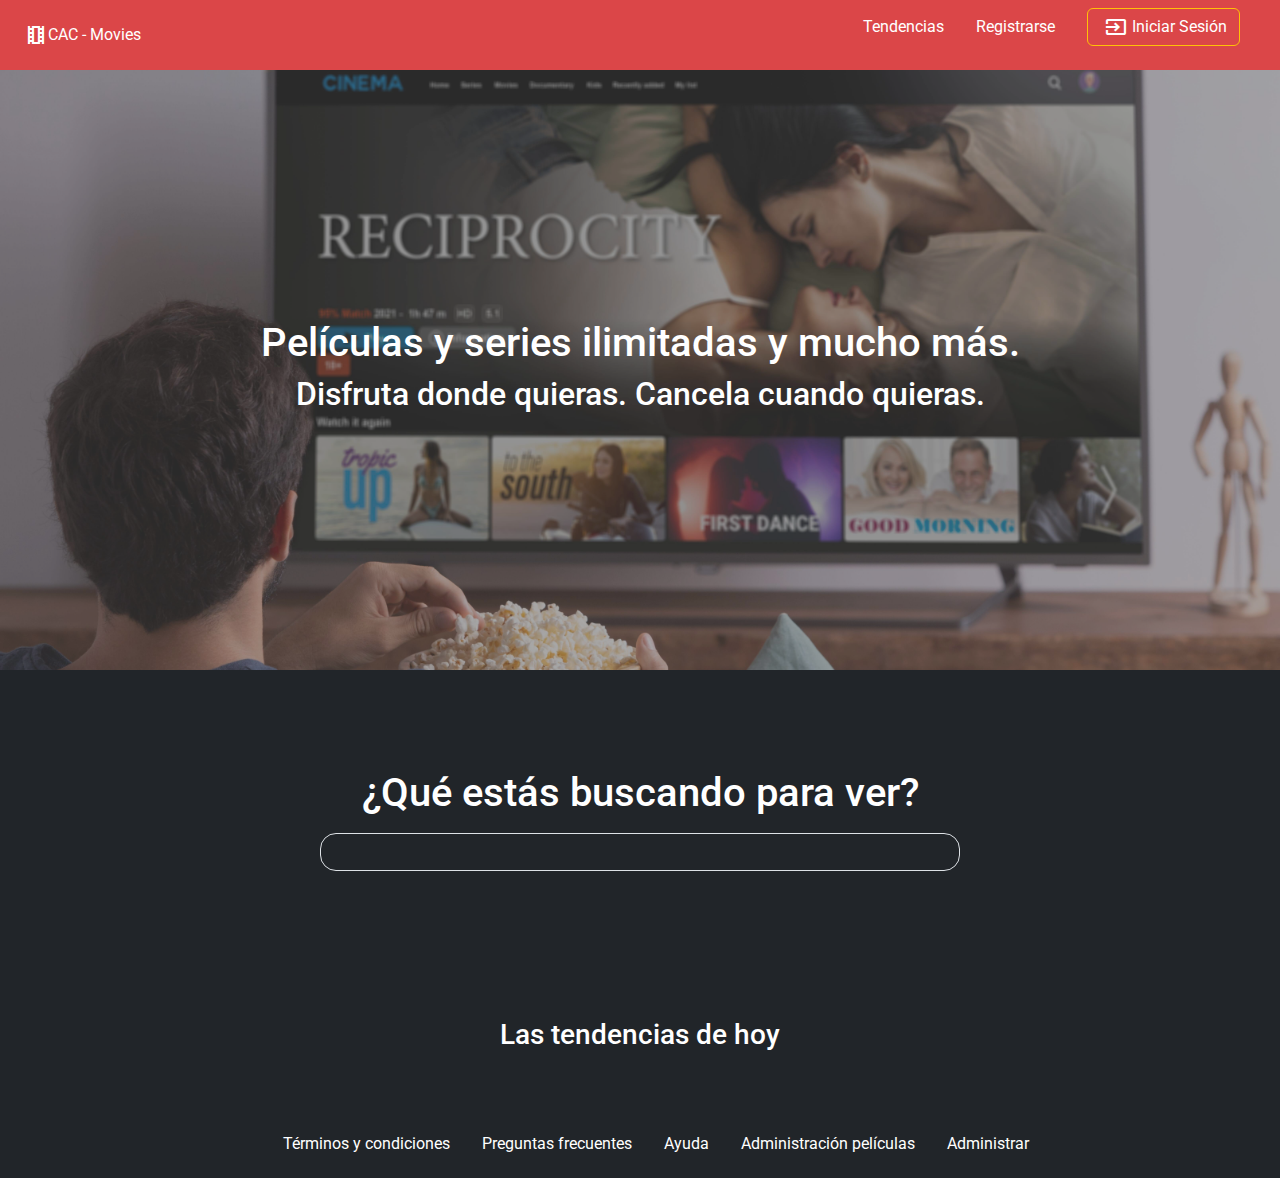
<file: src/main/resources/static/index.html>
<!DOCTYPE html>
<html lang="en">

<head>
    <meta charset="UTF-8">
    <meta name="viewport" content="width=device-width, initial-scale=1.0">
    <title>Bootstrap demo</title>

    <!-- Bootstrap CSS -->
    <link href="https://cdn.jsdelivr.net/npm/bootstrap@5.3.3/dist/css/bootstrap.min.css" rel="stylesheet"
        integrity="sha384-QWTKZyjpPEjISv5WaRU9OFeRpok6YctnYmDr5pNlyT2bRjXh0JMhjY6hW+ALEwIH" crossorigin="anonymous">

    <!-- Custom CSS -->
    <link rel="stylesheet" href="css/style.css">

    <!-- Google Fonts -->
    <link rel="stylesheet"
        href="https://fonts.googleapis.com/css2?family=Material+Symbols+Outlined:opsz,wght,FILL,GRAD@20..48,100..700,0..1,-50..200">

    <!-- Animate CSS -->
    <link rel="stylesheet" href="https://cdnjs.cloudflare.com/ajax/libs/animate.css/4.1.1/animate.min.css">

    <!-- Bootstrap Icons -->
    <link rel="stylesheet" href="https://cdn.jsdelivr.net/npm/bootstrap-icons@1.11.3/font/bootstrap-icons.min.css">
</head>

<body>
    <header class="px-4 py-2 bgRojo text-white sticky-md-top">
        <nav class="d-flex justify-content-between align-items-center">
            <a href="index.html" class="d-flex align-items-center linksSinDecoration linkAnimado">
                <span class="material-symbols-outlined">theaters</span>
                <span>CAC - Movies</span>
            </a>

            <div class="links">
                <ul class="d-flex flew-row align-items-center">
                    <li class="mx-3"><a href="">Tendencias</a></li>
                    <li class="mx-3">
                        <a href="" data-bs-toggle="modal" data-bs-target="#staticBackdropRegistro">Registrarse</a>
                    </li>
                    <li class="mx-3">
                        <a href=""
                            class="d-flex align-items-center btn btn-outline-warning"
                            data-bs-toggle="modal" data-bs-target="#staticBackdropLogin">
                            <span class="material-symbols-outlined mx-1">input</span>
                            <span>Iniciar Sesión</span>
                        </a>
                    </li>
                </ul>
            </div>
        </nav>
    </header>

    <!-- Banner -->
    <section>
        <div id="banner" class="d-flex flex-column justify-content-center align-items-center text-white">
            <h1>Películas y series ilimitadas y mucho más.</h1>
            <h2>Disfruta donde quieras. Cancela cuando quieras.</h2>
        </div>
    </section>

    <!-- Buscador -->
    <section id="busqueda" class="bg-dark text-white d-flex flex-column justify-content-center align-items-center">
        <h1 class="mb-3">¿Qué estás buscando para ver?</h1>
        <input type="text" name="pelicula" id="pelicula"
            class="form-control w-50 rounded-4 bg-dark text-white" placeholder="Buscar...">
    </section>

    <!-- Las tendencias de hoy -->
    <section id="tendencias" class="bg-dark p-4">
        <h3 class="text-white text-center p-4">Las tendencias de hoy</h3>
        <div class="d-flex gap-5 justify-content-around flex-wrap mx-4 bgAzul" id="peliculas">
            <!-- Aquí se insertarán las portadas de las películas -->
        </div>
    </section>

    <!-- Las más aclamadas -->
    <section>

    </section>

    <!-- Footer -->
    <footer id="footer" class="bg-dark text-white text-center p-4">
        <ul class="d-flex justify-content-center">
            <li><a href="">Términos y condiciones</a></li>
            <li><a href="">Preguntas frecuentes</a></li>
            <li><a href="">Ayuda</a></li>
            <li><a href="">Administración películas</a></li>
            <li><a href="pelis.html">Administrar</a></li>
        </ul>
    </footer>
    
    <!-- Modal Registro -->
    <div class="modal fade" id="staticBackdropRegistro" data-bs-backdrop="static" data-bs-keyboard="false"
        tabindex="-1" aria-labelledby="staticBackdropLabel" aria-hidden="true">
        <div class="modal-dialog">
            <div class="modal-content bg-dark text-white">
                <div class="modal-header">
                    <h1 class="modal-title fs-5" id="staticBackdropLabel">Registro de Usuario</h1>
                    <button type="button" class="btn-close" data-bs-dismiss="modal" aria-label="Close"></button>
                </div>
                <div class="modal-body">
                    <form action="server/checkRegistro.html" method="post">
                        <div class="form-floating mb-3">
                            <input type="text" class="form-control bg-dark" name="nombre" id="fnombre" required>
                            <label for="fnombre">Nombre</label>
                        </div>

                        <div class="form-floating mb-3">
                            <input type="text" class="form-control" name="apellido" id="fape" required>
                            <label for="fape">Apellido</label>
                        </div>

                        <div class="form-floating mb-3">
                            <input type="email" class="form-control" name="email" id="femail" required>
                            <label for="femail">Email</label>
                        </div>

                        <div class="form-floating mb-3">
                            <input type="password" class="form-control" name="password" id="fpass" required>
                            <label for="fpass">Contraseña</label>
                        </div>
                        <div class="form-check mb-3">
                            <input class="form-check-input" type="checkbox" value="" id="flexCheckDefault">
                            <label class="form-check-label" for="flexCheckDefault">
                                Acepto términos y condiciones
                            </label>
                        </div>
                        <div class="modal-footer">
                            <input type="submit" value="Registrarse" class="btn btn-danger text-white">
                        </div>
                    </form>
                </div>
            </div>
        </div>
    </div>

    <!-- Modal Login -->
    <div class="modal fade" id="staticBackdropLogin" data-bs-backdrop="static" data-bs-keyboard="false" tabindex="-1"
        aria-labelledby="staticBackdropLabel" aria-hidden="true">
        <div class="modal-dialog bg-dark">
            <div class="modal-content">
                <div class="modal-header">
                    <h1 class="modal-title fs-5" id="staticBackdropLabel">Login de Usuario</h1>
                    <button type="button" class="btn-close" data-bs-dismiss="modal" aria-label="Close"></button>
                </div>
                <div class="modal-body">
                    <form action="server/checkLogin.html" method="post">
                        <div class="form-floating mb-3">
                            <input type="email" class="form-control" name="email" id="email" required
                                onkeyup="noDisabled()">
                            <label for="pass">Email</label>
                        </div>

                        <div class="form-floating mb-3">
                            <input type="password" class="form-control" name="password" id="pass" required
                                onkeyup="noDisabled()">
                            <label for="pass">Contraseña</label>
                        </div>
                        <div class="modal-footer">
                            <input type="submit" value="Iniciar Sesión" id="btnSubmit" class="btn btn-primary disabled">
                        </div>
                    </form>
                </div>
            </div>
        </div>
    </div>

    <!-- Bootstrap JS -->
    <script src="https://cdn.jsdelivr.net/npm/bootstrap@5.3.3/dist/js/bootstrap.bundle.min.js"
        integrity="sha384-YvpcrYf0tY3lHB60NNkmXc5s9fDVZLESaAA55NDzOxhy9GkcIdslK1eN7N6jIeHz"
        crossorigin="anonymous"></script>

    <!-- Custom JS -->
    <script src="index.js"></script>
</body>

</html>
</file>
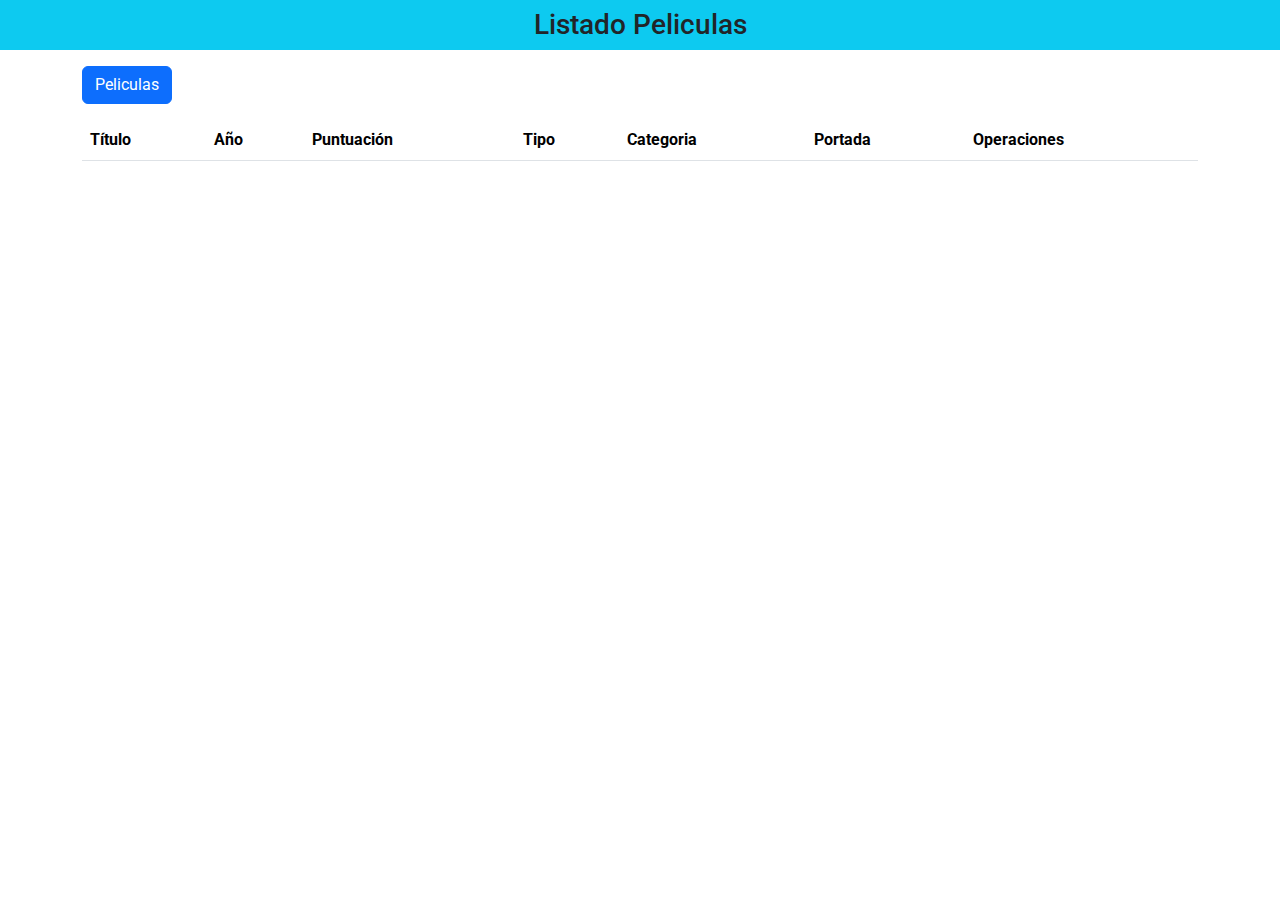
<file: src/main/resources/static/pelis.html>
<!doctype html>
<html lang="en">

<head>
    <meta charset="utf-8">
    <meta name="viewport" content="width=device-width, initial-scale=1">
    <title>Movie</title>
    <link href="https://cdn.jsdelivr.net/npm/bootstrap@5.3.3/dist/css/bootstrap.min.css" rel="stylesheet" integrity="sha384-QWTKZyjpPEjISv5WaRU9OFeRpok6YctnYmDr5pNlyT2bRjXh0JMhjY6hW+ALEwIH" crossorigin="anonymous">
    <link rel="stylesheet" href="https://cdn.jsdelivr.net/npm/bootstrap-icons@1.11.3/font/bootstrap-icons.min.css">
    <link rel="stylesheet" href="css/style.css">
</head>

<body>
    <h1 class="text-center p-2 bg-info fs-3 mb-3">Listado Peliculas</h1>
    <div class="container">
        <div>
            <button class="btn btn-primary mb-3" onclick="getPelis()">Peliculas</button>
        </div>
        <!-- Mensaje de resultado de operaciones -->
        <div id="mensaje" class="alert" style="display: none;"></div>

        <table class="table">
            <thead>
                <tr>
                    <th scope="col">Título</th>
                    <th scope="col">Año</th>
                    <th scope="col">Puntuación</th>
                    <th scope="col">Tipo</th>
                    <th scope="col">Categoria</th>
                    <th>Portada</th>
                    <th>Operaciones</th>
                </tr>
            </thead>
            <tbody id="peliculas">
                <!-- Aquí se insertarán las filas de las películas -->
            </tbody>
        </table>
    
    </div>

    <!-- Form para agregar nueva película -->
    <div class="modal fade" id="addPeliModal" tabindex="-1" aria-labelledby="addPeliModalLabel" aria-hidden="true">
        <div class="modal-dialog">
            <div class="modal-content">
                <div class="modal-header">
                    <h5 class="modal-title" id="addPeliModalLabel">Agregar Película</h5>
                    <button type="button" class="btn-close" data-bs-dismiss="modal" aria-label="Close"></button>
                </div>
                <div class="modal-body">
                    <form id="addPeliForm">
                        <div class="mb-3">
                            <label for="titulo" class="form-label">Título</label>
                            <input type="text" class="form-control" id="titulo" required>
                        </div>
                        <div class="mb-3">
                            <label for="anio" class="form-label">Año</label>
                            <input type="number" class="form-control" id="anio" required>
                        </div>
                        <div class="mb-3">
                            <label for="puntuacion" class="form-label">Puntuación</label>
                            <input type="number" class="form-control" id="puntuacion" required>
                        </div>
                        <div class="mb-3">
                            <label for="portada" class="form-label">Portada</label>
                            <input type="text" class="form-control" id="portada" required>
                        </div>
                        <div class="mb-3">
                            <label for="tipo" class="form-label">Tipo</label>
                            <input type="text" class="form-control" id="tipo" required>
                        </div>
                        <div class="mb-3">
                            <label for="categoria" class="form-label">Categoría</label>
                            <input type="text" class="form-control" id="categoria" required>
                        </div>
                        <button type="submit" class="btn btn-primary">Agregar Película</button>
                    </form>
                </div>
            </div>
        </div>
    </div>

    <!-- Form para editar una pelicula -->
    <!-- Form para editar una pelicula -->
<div class="modal fade" id="editPeliModal" tabindex="-1" aria-labelledby="editPeliModalLabel" aria-hidden="true">
    <div class="modal-dialog">
        <div class="modal-content">
            <div class="modal-header">
                <h5 class="modal-title" id="editPeliModalLabel">Editar Película</h5>
                <button type="button" class="btn-close" data-bs-dismiss="modal" aria-label="Close"></button>
            </div>
            <form id="editPeliForm">
                <div class="modal-body">
                    <input type="hidden" id="editPeliId" name="editPeliId">
                    <div class="mb-3">
                        <label for="editTitulo" class="form-label">Título</label>
                        <input type="text" class="form-control" id="editTitulo" name="editTitulo" required>
                    </div>
                    <div class="mb-3">
                        <label for="editAnio" class="form-label">Año</label>
                        <input type="number" class="form-control" id="editAnio" name="editAnio" required>
                    </div>
                    <div class="mb-3">
                        <label for="editPuntuacion" class="form-label">Puntuación</label>
                        <input type="number" class="form-control" id="editPuntuacion" name="editPuntuacion" required>
                    </div>
                    <div class="mb-3">
                        <label for="editPortada" class="form-label">Portada</label>
                        <input type="text" class="form-control" id="editPortada" name="editPortada" required>
                    </div>
                    <div class="mb-3">
                        <label for="editTipo" class="form-label">Tipo</label>
                        <input type="text" class="form-control" id="editTipo" name="editTipo" required>
                    </div>
                    <div class="mb-3">
                        <label for="editCategoria" class="form-label">Categoría</label>
                        <input type="text" class="form-control" id="editCategoria" name="editCategoria" required>
                    </div>
                </div>
                <div class="modal-footer">
                    <button type="button" class="btn btn-secondary" data-bs-dismiss="modal">Cancelar</button>
                    <button type="submit" class="btn btn-primary">Guardar Cambios</button>
                </div>
            </form>
        </div>
    </div>
</div>


    <script src="https://cdn.jsdelivr.net/npm/bootstrap@5.3.3/dist/js/bootstrap.bundle.min.js" integrity="sha384-YvpcrYf0tY3lHB60NNkmXc5s9fDVZLESaAA55NDzOxhy9GkcIdslK1eN7N6jIeHz" crossorigin="anonymous"></script>
    <script src="pelis.js"></script>
</body>
</html>
</file>
<file: src/main/resources/static/css/style.css>
@import url('https://fonts.googleapis.com/css2?family=Roboto:ital,wght@0,100;0,300;0,400;0,500;0,700;0,900;1,100;1,300;1,400;1,500;1,700;1,900&display=swap');

body {
    font-family: "Roboto", sans-serif;
}


.bgRojo {
    background-color: #db4648;
}

.links a {
    text-decoration: none;
    color: white;
}

.links li {
    list-style: none;
}

.linksSinDecoration{
    text-decoration: none;
    color: white;
}

.linkAnimado:hover {
    animation: rubberBand; /* referring directly to the animation's @keyframe declaration */
    animation-duration: 2s; /* don't forget to set a duration! */
}

#banner{
    background-image: url('../img/banner-bg.jpg');
    background-size: cover;
    background-position: center;
    height: 600px;
    box-shadow:inset 0 0 0 2000px rgba(84, 84, 84, 0.5);
}

#busqueda {
    height: 300px;
    background-color: black;
}

.movie-item {
    width: 200px;
    height: 300px;
    display: inline-block;
    border-radius: 30px;
}

.movie-item-img {
    border-radius: 30px;
    width: 200px;
    height: 300px;
    -o-object-fit: cover;
    object-fit: cover;
}

#footer {
    background-color: #db4648;
    height: 70px;
    padding: 1rem;
}

#footer li {
    list-style: none;

}
#footer a {
    color: white;
    text-decoration: none;
    margin: 0 1rem 0 1rem;
}


#footer a:hover {
    color: yellow;
    text-decoration: underline;
}

.bgAzul {
    background-color: rgb(24, 24, 130);
}

/* Botones */
.btn-trash, .btn-edit, .btn-add {
    width: 30px;  /* Ajusta el tamaño según tus necesidades */
    height: 30px; /* Ajusta el tamaño según tus necesidades */
    border: none; /* Elimina el borde predeterminado del botón */
    cursor: pointer;
    background-size: contain;
    background-repeat: no-repeat;
    background-position: center;
}


/* Botones */
.btn-trash {
    background-image: url('../img/contenedor-de-basura.png');
}

.btn-edit {
    background-image: url('../img/signo-editar.png');
}

.btn-add {
    background-image: url('../img/addsignomas.png');
}
</file>
